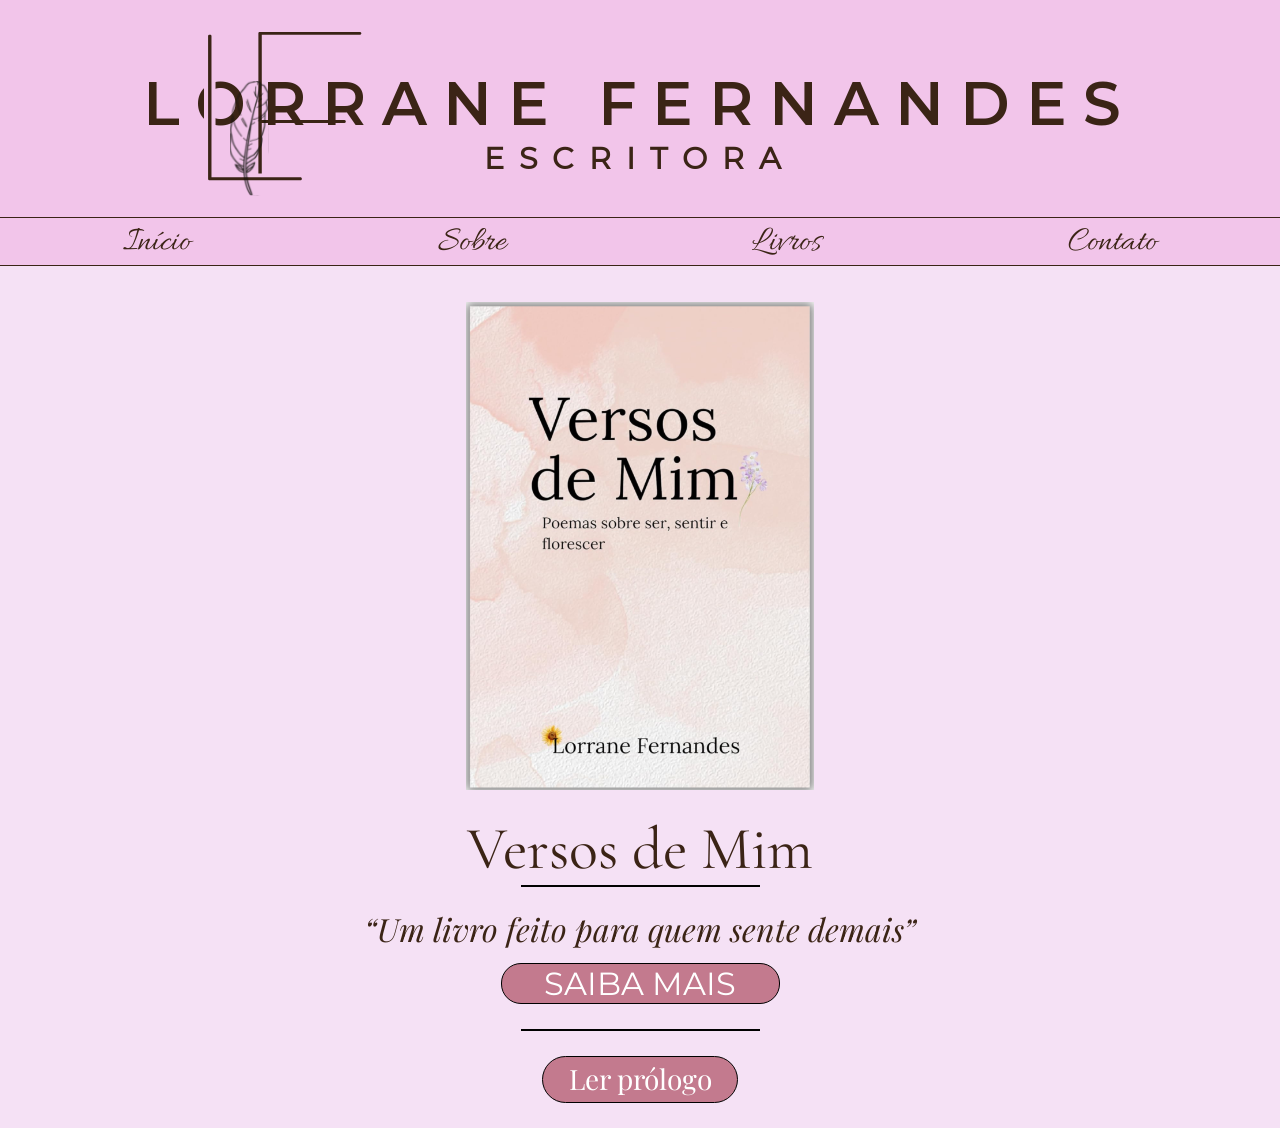
<file: index.html>
<!DOCTYPE html>
<html lang="pt-BR">

<head>
    <meta charset="UTF-8">
    <meta name="viewport" content="width=device-width, initial-scale=1.0">
    <title>Lorrane Fernandes - Escritora</title>
    <meta name="description" content="Muita arte, zero paciência 😌🎨">

    <!-- general styles -->
    <link rel="stylesheet" href="./css-files/general-styles/general-style.css">
    <!-- menu's styles -->
    <link rel="stylesheet" href="./css-files/general-styles/menu.css">
    <!-- local styles -->
    <link rel="stylesheet" href="./style.css">
</head>

<body>
    <header class="header">
        <div class="visual-content">
            <div class="logo-container">
                <img class="logo" src="./assets/SVG/logo.svg" alt="logo-lorrane-fernandes">
            </div>
            <div class="titles">
                <h1 class="headings heading-1">Lorrane Fernandes</h1>
                <h2 class="headings heading-2">Escritora</h2>
            </div>
        </div>

        <nav class="header-menu">
            <ul class="links-list">
                <li class="list-item"><a class="items-link" href="./index.html">Início</a></li>

                <li class="list-item"><a class="items-link" href="./html-files/about.html">Sobre</a></li>

                <li class="list-item"><a class="items-link" href="./html-files/books.html">Livros</a></li>

                <li class="list-item"><a class="items-link" href="./html-files/contact.html">Contato</a></li>
            </ul>
        </nav>
    </header>

    <main class="main-content">
        <article class="books-card">
            <img class="books-cover" src="./assets/SVG/capa-versos-de-mim.svg" alt="Capa do livro Versos de mim">

            <div class="text">
                <h3 class="title">Versos de Mim</h3>

                <hr class="division-line">

                <q class="authors-quote">Um livro feito para quem sente demais</q>

                <a class="know-more-link" href="/html-files/know-more.html">SAIBA MAIS</a>

                <hr class="division-line dl-2">

                <a class="prologues-link" href="./assets/prologo-versos-de-mim.pdf">Ler prólogo</a>
            </div>
        </article>
    </main>
</body>

</html>
</file>
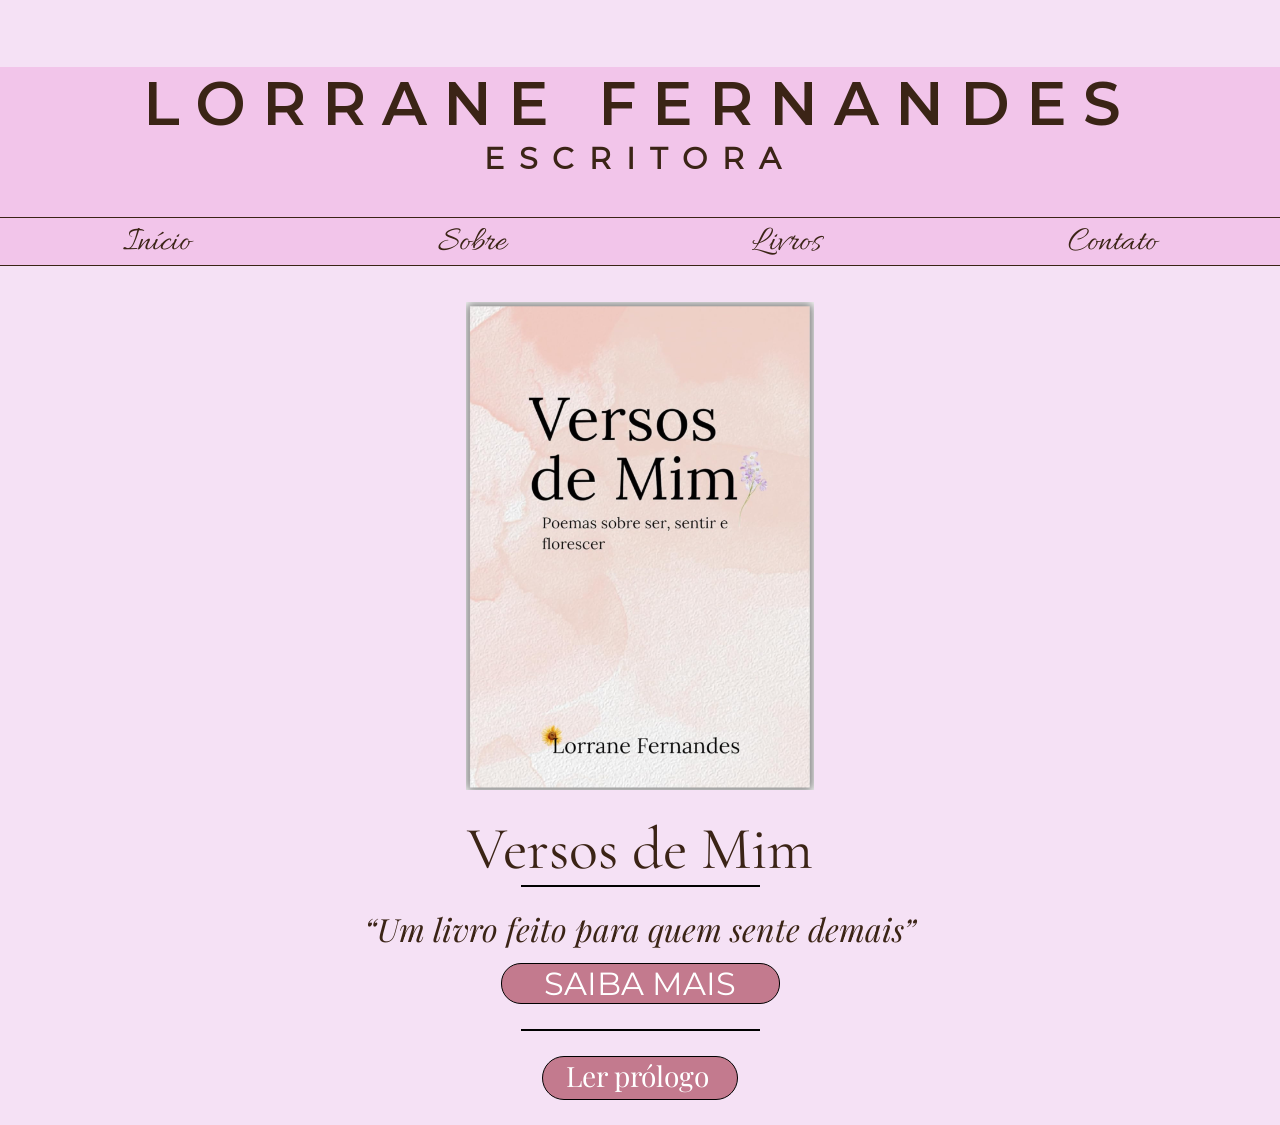
<file: html-files/index.html>
<!DOCTYPE html>
<html lang="pt-BR">

<head>
    <meta charset="UTF-8">
    <meta name="viewport" content="width=device-width, initial-scale=1.0">
    <title>Lorrane Fernandes - Escritora</title>
    <meta name="description" content="Muita arte, zero paciência 😌🎨">
    
    <!-- general styles -->
    <link rel="stylesheet" href="/css-files/general-styles/general-style.css">
    <!-- menu's styles -->
    <link rel="stylesheet" href="/css-files/general-styles/menu.css">
    <!-- local styles -->
    <link rel="stylesheet" href="/css-files/index.css">
</head>

<body>
    <header class="header">
        <div class="titles">
            <h1 class="headings heading-1">Lorrane Fernandes</h1>
            <h2 class="headings heading-2">Escritora</h2>
        </div>

        <nav class="header-menu">
            <ul class="links-list">
                <li class="list-item"><a class="items-link"
                href="index.html">Início</a></li>

                <li class="list-item"><a class="items-link"
                 href="./about.html">Sobre</a></li>
                
                <li class="list-item"><a class="items-link"
                href="./books.html">Livros</a></li>

                <li class="list-item"><a class="items-link"
                href="./contact.html">Contato</a></li>
            </ul>
        </nav>
    </header>

    <main class="main-content">
        <article class="books-card">
            <img class="books-cover" src="/assets/SVG/capa-versos-de-mim.svg" alt="Capa do livro Versos de mim">

            <div class="text">
                <h3 class="title">Versos de Mim</h3>

                <hr class="division-line">

                <q class="authors-quote">Um livro feito para quem sente demais</q>

                <a class="know-more-link" href="./know-more.html">SAIBA MAIS</a>

                <hr class="division-line dl-2">

                <a class="prologues-link" href="/assets/prologo-versos-de-mim.pdf">Ler prólogo</a>
            </div>
        </article>
    </main>
</body>

</html>
</file>
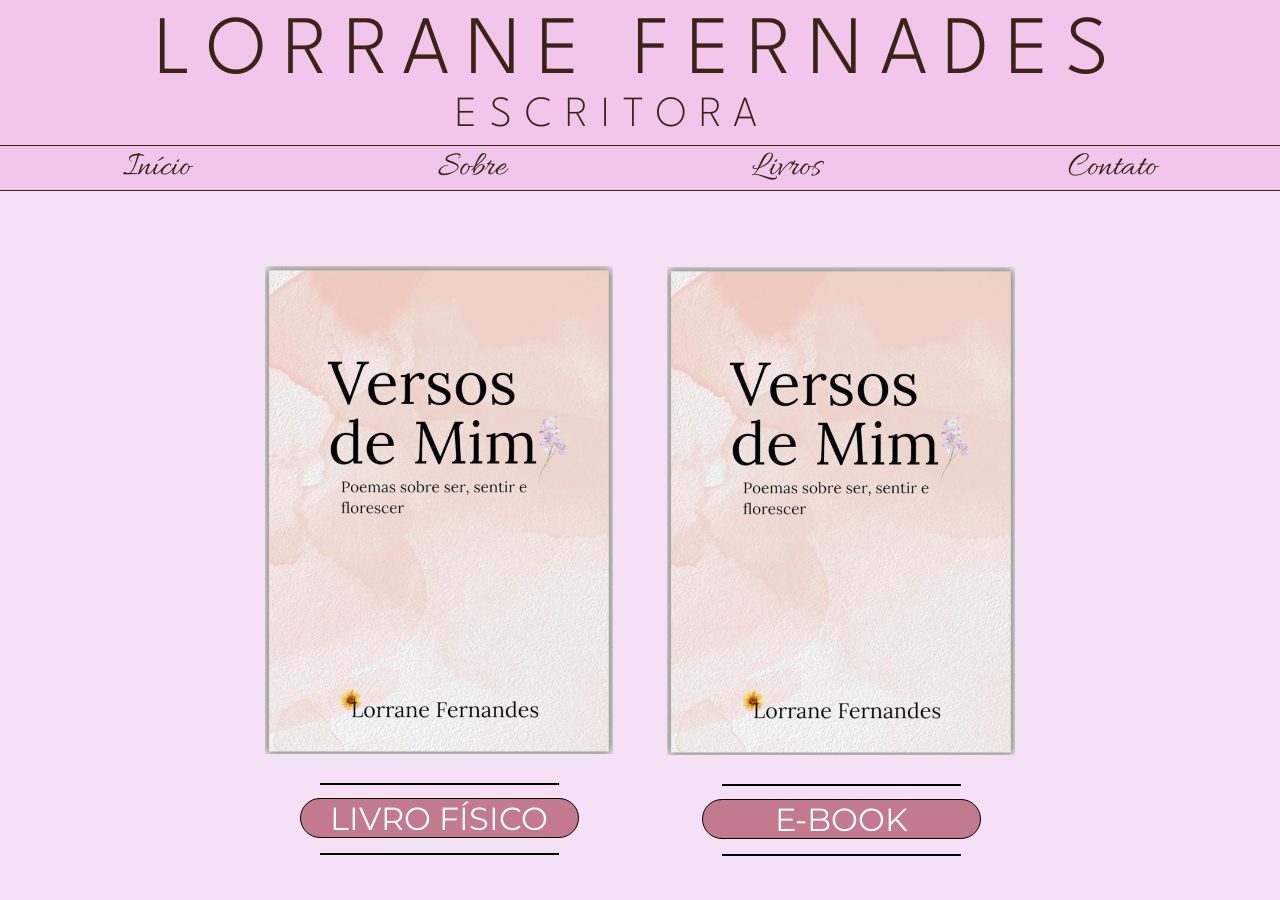
<file: saiba_mais_html.html>
<!DOCTYPE html>
<html lang="pt-BR">

<head>
    <meta charset="UTF-8">
    <meta name="viewport" content="width=device-width, initial-scale=1.0">
    <title>Lorrane Fernandes - Escritora</title>
    <meta name="description" content="Muita arte, zero paciência 😌🎨">
    <link rel="stylesheet" href="saiba_mais_style.css">
</head>

<body>
    <header class="cabecalho">
        <div class="titulos">
            <h1 class="cabecalho-titulo">Lorrane Fernades</h1>
            <h2 class="cabechalho-subTitulo">Escritora</h2>
        </div>

        <nav class="cabecalho-menu">
            <ul class="cabecalho-menu-lista">
                <li class="cabecalho-menu-lista-item"><a class="cabecalho-menu-lista-item-link" href="index.html">Início</a></li>
                <li class="cabecalho-menu-lista-item"><a class="cabecalho-menu-lista-item-link" href="sobre.html">Sobre</a></li>
                <li class="cabecalho-menu-lista-item"><a class="cabecalho-menu-lista-item-link" href="livros_html.html">Livros</a></li>
                <li class="cabecalho-menu-lista-item"><a class="cabecalho-menu-lista-item-link" href="contato_html.html">Contato</a></li>
            </ul>
        </nav>
    </header>

    <main class="conteudo-principal">
        <section class="conteudo-principal-secao-um">
            <div class="livro-fisico">
                <img class="conteudo-principal-imagem-um" src="Imagens/Capa - Versos de mim.svg"
                    alt="Capa do livro Versos de mim">
                <div class="area-livro-fisico">
                <hr class="linha-I-a">
                <a class="conteudo-principal-botao-livro-fisico" href="https://loja.uiclap.com/titulo/ua102727" target="_blank">LIVRO FÍSICO</a>
                <hr class="linha-II-a">
                </div>
            </div>
            
            <div class="e-book">
            <img class="conteudo-principal-imagem-dois" src="Imagens/Capa - Versos de mim.svg"
                alt="Capa do livro Versos de mim">                
            <div class="area-e-book">
            <hr class="linha-I-b">
            <a class="conteudo-principal-botao-e-book" href="https://www.amazon.com.br/dp/B0F9VWM47Q" target="_blank">E-BOOK</a>
            <hr class="linha-II-b">
            </div>
            </div>
        </section>
    </main>
</body>

</html>
</file>
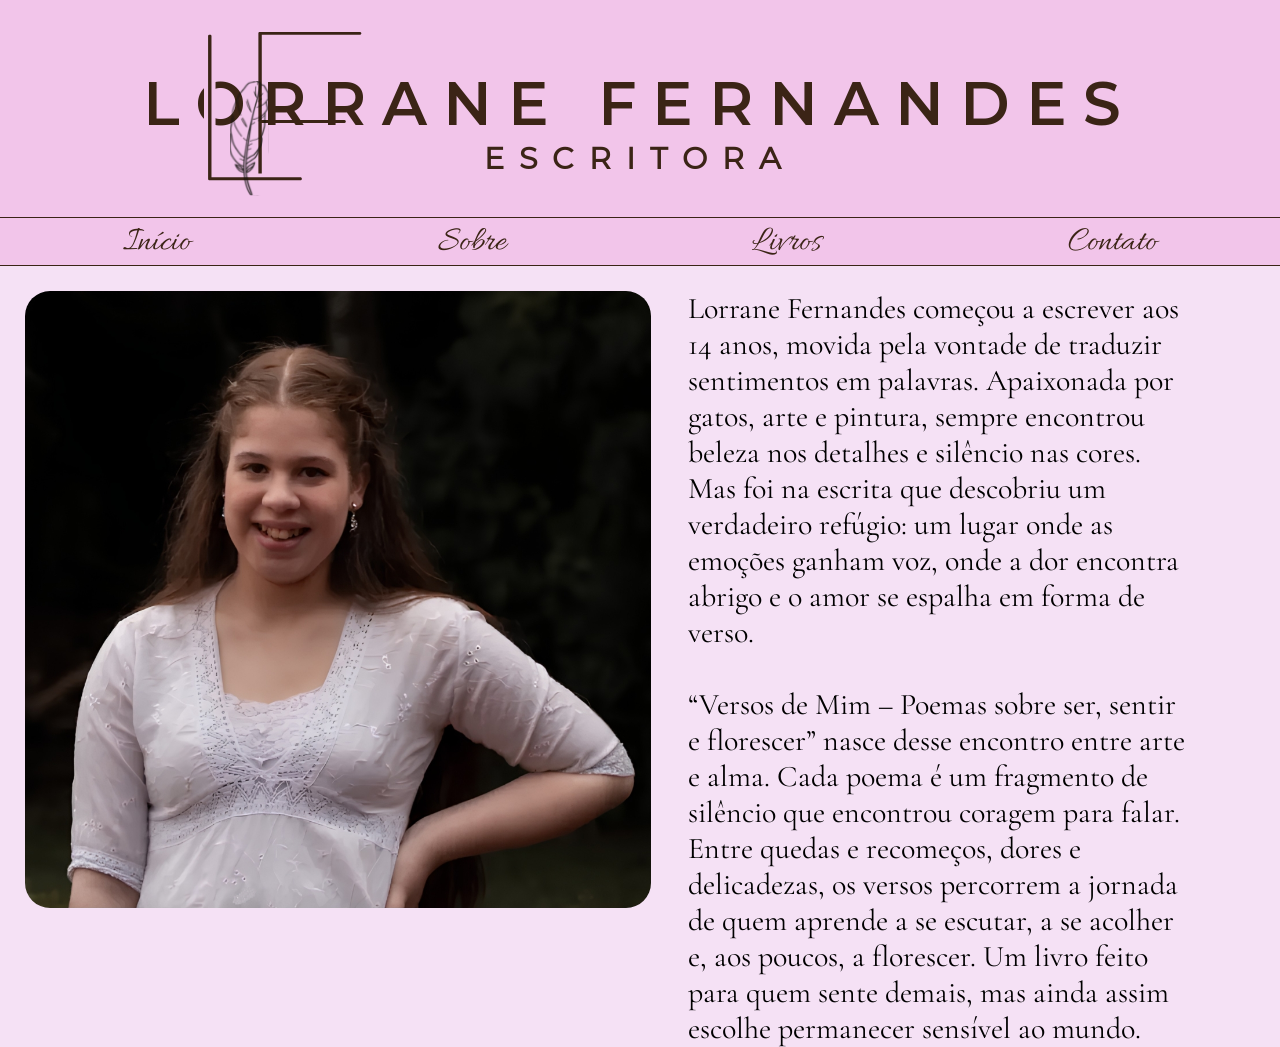
<file: html-files/about.html>
<!DOCTYPE html>
<html lang="pt-BR">

<head>
    <meta charset="UTF-8">
    <meta name="viewport" content="width=device-width, initial-scale=1.0">
    <title>Lorrane Fernandes - Sobre</title>
    <meta name="description" content="Muita arte, zero paciência 😌🎨">
    
    <!-- general styles -->
    <link rel="stylesheet" href="/css-files/general-styles/general-style.css">
    <!-- menu's styles -->
    <link rel="stylesheet" href="/css-files/general-styles/menu.css">
    <!-- local styles -->
    <link rel="stylesheet" href="/css-files/about.css">
</head>

<body>
    <header class="header">
        <div class="visual-content">
            <div class="logo-container">
                <img class="logo" src="../assets/SVG/logo.svg" alt="logo-lorrane-fernandes">
            </div>
            <div class="titles">
                <h1 class="headings heading-1">Lorrane Fernandes</h1>
                <h2 class="headings heading-2">Escritora</h2>
            </div>
        </div>

        <nav class="header-menu">
            <ul class="links-list">
                <li class="list-item"><a class="items-link"
                href="/index.html">Início</a></li>

                <li class="list-item"><a class="items-link"
                 href="./books.html">Sobre</a></li>
                
                <li class="list-item"><a class="items-link"
                href="./books.html">Livros</a></li>

                <li class="list-item"><a class="items-link"
                href="./contact.html">Contato</a></li>
            </ul>
        </nav>
    </header>

    <main class="conteudo-principal">
        <article class="about-card">
            <img class="authors-image" src="/assets/SVG/lorrane-photo.svg">

            <p class="about-the-author">
                Lorrane Fernandes começou a escrever aos 14 anos, movida pela vontade de traduzir sentimentos em
                palavras. Apaixonada por gatos, arte e pintura, sempre encontrou beleza nos detalhes e silêncio nas
                cores. Mas foi na escrita que descobriu um verdadeiro refúgio: um lugar onde as emoções ganham voz, onde
                a dor encontra abrigo e o amor se espalha em forma de verso.
                <br><br>
                “Versos de Mim – Poemas sobre ser, sentir e florescer” nasce desse encontro entre arte e alma. Cada
                poema é um fragmento de silêncio que encontrou coragem para falar. Entre quedas e recomeços, dores e
                delicadezas, os versos percorrem a jornada de quem aprende a se escutar, a se acolher e, aos poucos, a
                florescer. Um livro feito para quem sente demais, mas ainda assim escolhe permanecer sensível ao mundo.
            </p>
        </article>
    </main>
</body>

</html>
</file>
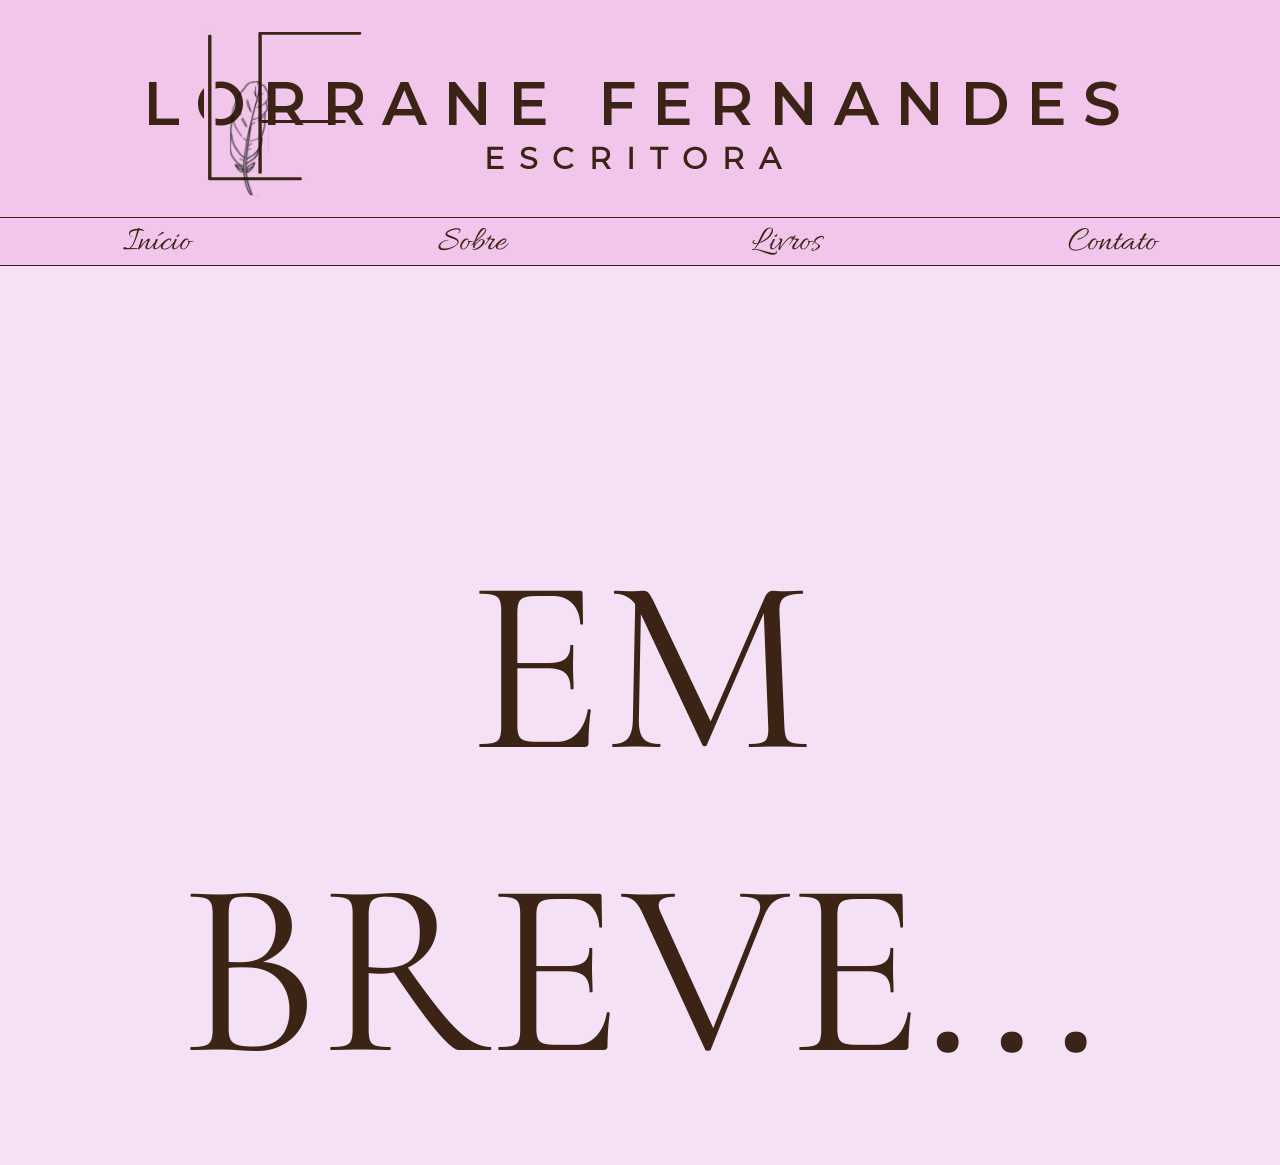
<file: html-files/books.html>
<!DOCTYPE html>
<html lang="pt-BR">

<head>
    <meta charset="UTF-8">
    <meta name="viewport" content="width=device-width, initial-scale=1.0">
    <title>Lorrane Fernandes - Livros</title>
    <meta name="description" content="Muita arte, zero paciência 😌🎨">

    <!-- general styles -->
    <link rel="stylesheet" href="/css-files/general-styles/general-style.css">
    <!-- menu's styles -->
    <link rel="stylesheet" href="/css-files/general-styles/menu.css">
    <!-- local styles -->
    <link rel="stylesheet" href="/css-files/books.css">
</head>

<body>
    <header class="header">
        <div class="visual-content">
            <div class="logo-container">
                <img class="logo" src="../assets/SVG/logo.svg" alt="logo-lorrane-fernandes">
            </div>
            <div class="titles">
                <h1 class="headings heading-1">Lorrane Fernandes</h1>
                <h2 class="headings heading-2">Escritora</h2>
            </div>
        </div>

        <nav class="header-menu">
            <ul class="links-list">
                <li class="list-item"><a class="items-link"
                href="/index.html">Início</a></li>

                <li class="list-item"><a class="items-link"
                 href="./about.html">Sobre</a></li>
                
                <li class="list-item"><a class="items-link"
                href="./books.html">Livros</a></li>

                <li class="list-item"><a class="items-link"
                href="./contact.html">Contato</a></li>
            </ul>
        </nav>
    </header>

    <main class="main-content">
        <!-- h1 porque esse é o título principal da mensagem que aquela página específica deseja transmitir -->
        <h1 class="text">em breve...</h1>
    </main>
</body>

</html>
</file>
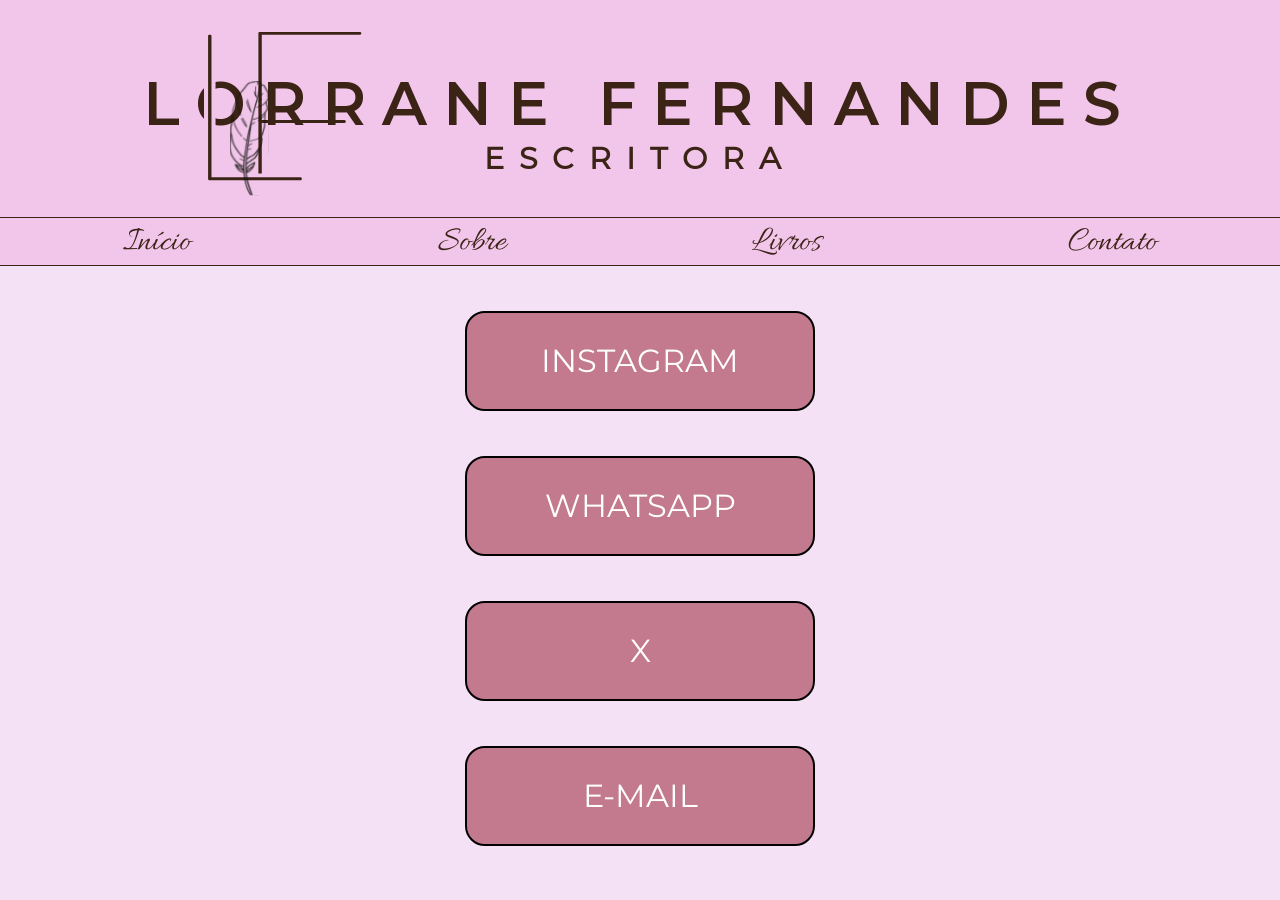
<file: html-files/contact.html>
<!DOCTYPE html>
<html lang="pt-BR">

<head>
    <meta charset="UTF-8">
    <meta name="viewport" content="width=device-width, initial-scale=1.0">
    <title>Lorrane Fernandes - Contato</title>
    <meta name="description" content="Muita arte, zero paciência 😌🎨">

    <!-- general styles -->
    <link rel="stylesheet" href="/css-files/general-styles/general-style.css">
    <!-- menu's styles -->
    <link rel="stylesheet" href="/css-files/general-styles/menu.css">
    <!-- local styles -->
    <link rel="stylesheet" href="/css-files/contact.css">
</head>

<body>
    <header class="header">
        <div class="visual-content">
            <div class="logo-container">
                <img class="logo" src="../assets/SVG/logo.svg" alt="logo-lorrane-fernandes">
            </div>
            <div class="titles">
                <h1 class="headings heading-1">Lorrane Fernandes</h1>
                <h2 class="headings heading-2">Escritora</h2>
            </div>
        </div>

        <nav class="header-menu" aria-label="navigation-menu">
            <ul class="links-list">
                <li class="list-item"><a class="items-link"
                href="/index.html">Início</a></li>

                <li class="list-item"><a class="items-link"
                 href="./about.html">Sobre</a></li>
                
                <li class="list-item"><a class="items-link"
                href="./books.html">Livros</a></li>

                <li class="list-item"><a class="items-link"
                href="./contact.html">Contato</a></li>
            </ul>
        </nav>
    </header>



    <main class="main-content">
        <section class="contact-options">
            <nav class="contact-links" aria-label="contact-links">
                <ul class="contact-links-list">
                    <li class="contact-links-list-item">
                        <a class="contact-link"
                        href="https://www.instagram.com/words_lo?utm_source=ig_web_button_share_sheet&igsh=ZDNlZDc0MzIxNw==" target="_blank">INSTAGRAM</a>
                    </li>

                    <li class="contact-links-list-item">
                        <a class="contact-link" href="https://wa.me/5541999567465" target="_blank">WHATSAPP</a>
                    </li>

                    <li class="contact-links-list-item">
                        <a class="contact-link" href="https://x.com/lofernandes2006" target="_blank">X</a>
                    </li>

                    <li class="contact-links-list-item">
                        <a class="contact-link" href="mailto:sac.autora@gmail.com" target="_blank">E-MAIL</a>
                    </li>
                </ul>
            </nav>    
        </section>
    </main>
</body>

</html>
</file>
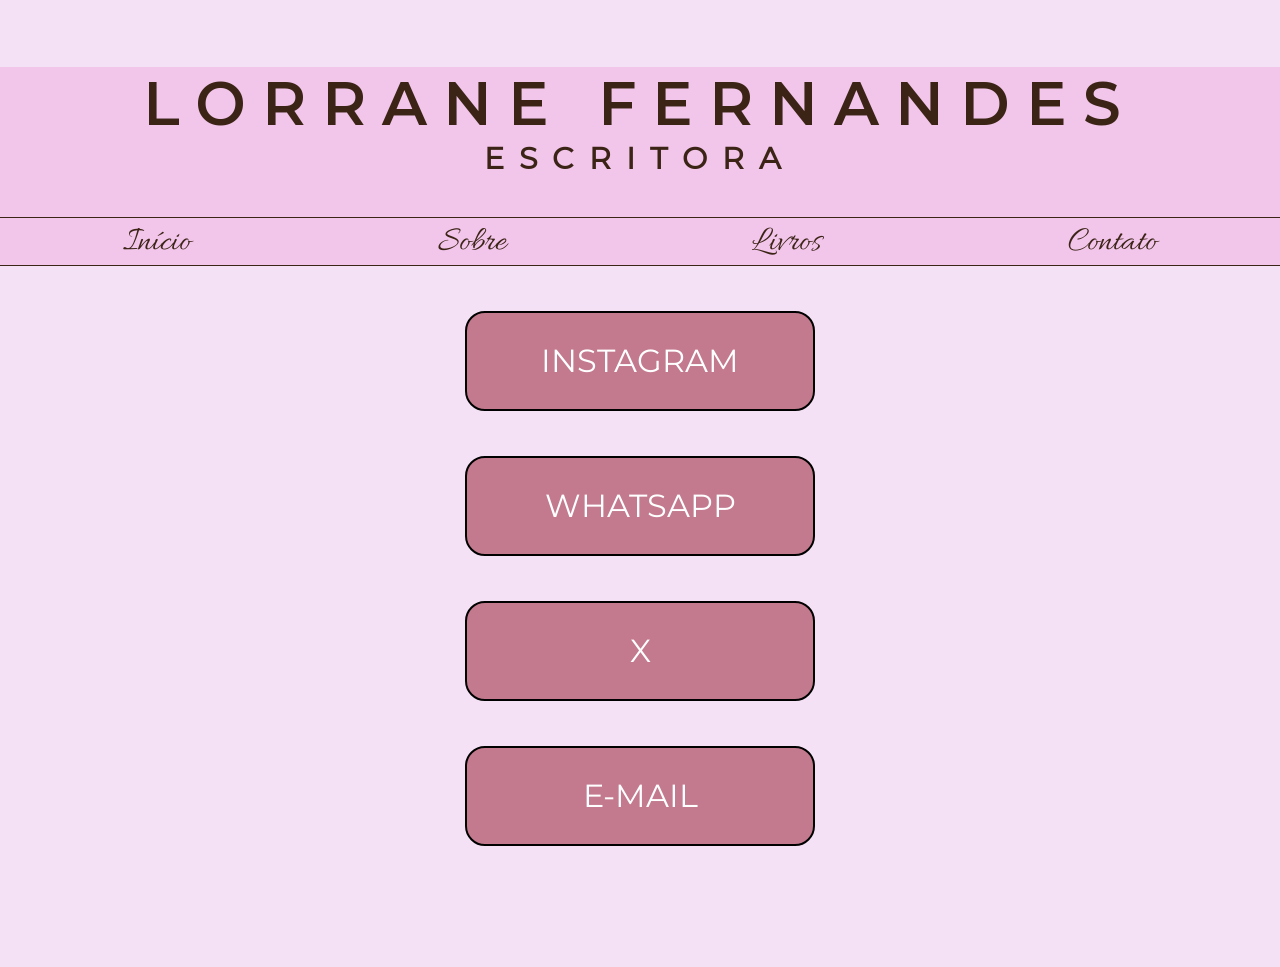
<file: html-files/contato_html.html>
<!DOCTYPE html>
<html lang="pt-BR">

<head>
    <meta charset="UTF-8">
    <meta name="viewport" content="width=device-width, initial-scale=1.0">
    <title>Lorrane Fernandes - Escritora</title>
    <meta name="description" content="Muita arte, zero paciência 😌🎨">

    <!-- general styles -->
    <link rel="stylesheet" href="/css-files/general-styles/general-style.css">
    <!-- menu's styles -->
    <link rel="stylesheet" href="/css-files/general-styles/menu.css">
    <!-- local styles -->
    <link rel="stylesheet" href="/css-files/contato_style.css">
</head>

<body>
    <header class="header">
        <div class="titles">
            <h1 class="headings heading-1">Lorrane Fernandes</h1>
            <h2 class="headings heading-2">Escritora</h2>
        </div>

        <nav class="header-menu">
            <ul class="links-list">
                <li class="list-item"><a class="items-link" href="index.html">Início</a></li>

                <li class="list-item"><a class="items-link" href="sobre.html">Sobre</a></li>

                <li class="list-item"><a class="items-link" href="./livros.html">Livros</a></li>

                <li class="list-item"><a class="items-link" href="contato_html.html">Contato</a></li>
            </ul>
        </nav>
    </header>



    <main class="main-content">
        <section class="contact-options">
            <nav class="contact-links">
                <ul class="contact-links-list">
                    <li class="contact-links-list-item">
                        <a class="contact-link"
                        href="https://www.instagram.com/words_lo?utm_source=ig_web_button_share_sheet&igsh=ZDNlZDc0MzIxNw==" target="_blank">INSTAGRAM</a>
                    </li>

                    <li class="contact-links-list-item">
                        <a class="contact-link" href="https://wa.me/5541999567465" target="_blank">WHATSAPP</a>
                    </li>

                    <li class="contact-links-list-item">
                        <a class="contact-link" href="https://x.com/lofernandes2006" target="_blank">X</a>
                    </li>

                    <li class="contact-links-list-item">
                        <a class="contact-link" href="mailto:sac.autora@gmail.com" target="_blank">E-MAIL</a>
                    </li>
                </ul>
            </nav>    
        </section>
    </main>
</body>

</html>
</file>
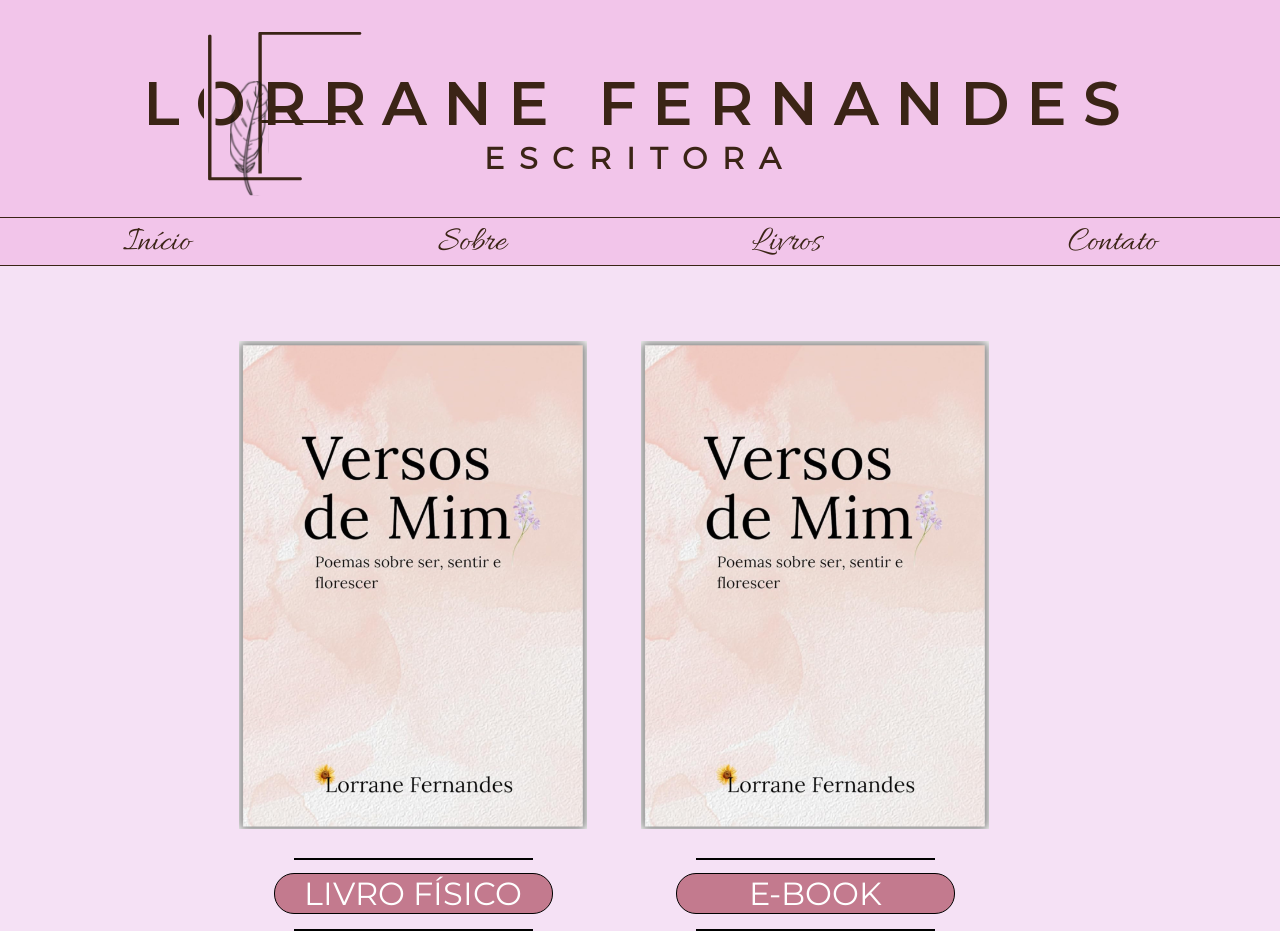
<file: html-files/know-more.html>
<!DOCTYPE html>
<html lang="pt-BR">

<head>
    <meta charset="UTF-8">
    <meta name="viewport" content="width=device-width, initial-scale=1.0">
    <title>Lorrane Fernandes - Saiba mais</title>
    <meta name="description" content="Muita arte, zero paciência 😌🎨">

    <!-- general styles -->
    <link rel="stylesheet" href="/css-files/general-styles/general-style.css">
    <!-- menu's styles -->
    <link rel="stylesheet" href="/css-files/general-styles/menu.css">
    <!-- local styles -->
    <link rel="stylesheet" href="/css-files/know-more.css">
</head>

<body>
    <header class="header">
        <div class="visual-content">
            <div class="logo-container">
                <img class="logo" src="../assets/SVG/logo.svg" alt="logo-lorrane-fernandes">
            </div>
            <div class="titles">
                <h1 class="headings heading-1">Lorrane Fernandes</h1>
                <h2 class="headings heading-2">Escritora</h2>
            </div>
        </div>

        <nav class="header-menu">
            <ul class="links-list">
                <li class="list-item"><a class="items-link"
                href="/index.html">Início</a></li>

                <li class="list-item"><a class="items-link"
                 href="./about.html">Sobre</a></li>
                
                <li class="list-item"><a class="items-link"
                href="./books.html">Livros</a></li>

                <li class="list-item"><a class="items-link"
                href="./contact.html">Contato</a></li>
            </ul>
        </nav>
    </header>

    <main class="main-content">
        <article class="books-versions">
            <article class="book-card">
                <img class="book-cover" src="/assets/SVG/capa-versos-de-mim.svg"
                    alt="Capa do livro Versos de mim, versão impressa.">

                <div class="link-area">
                    <hr class="top-line">
                    <a class="book-link" href="https://loja.uiclap.com/titulo/ua102727" target="_blank">LIVRO FÍSICO</a>
                    <hr class="bottom-line">
                </div>
            </article>

            <article class="e-book book-card"> 
                <img class="book-cover" src="/assets/SVG/capa-versos-de-mim.svg"
                    alt="Capa do livro Versos de mim, versão digital.">

                <div class="link-area">
                    <hr class="top-line">
                    <a class="book-link" href="https://www.amazon.com.br/dp/B0F9VWM47Q" target="_blank">E-BOOK</a>
                    <hr class="bottom-line">
                </div>
            </article>
        </article>
    </main>
</body>

</html>
</file>
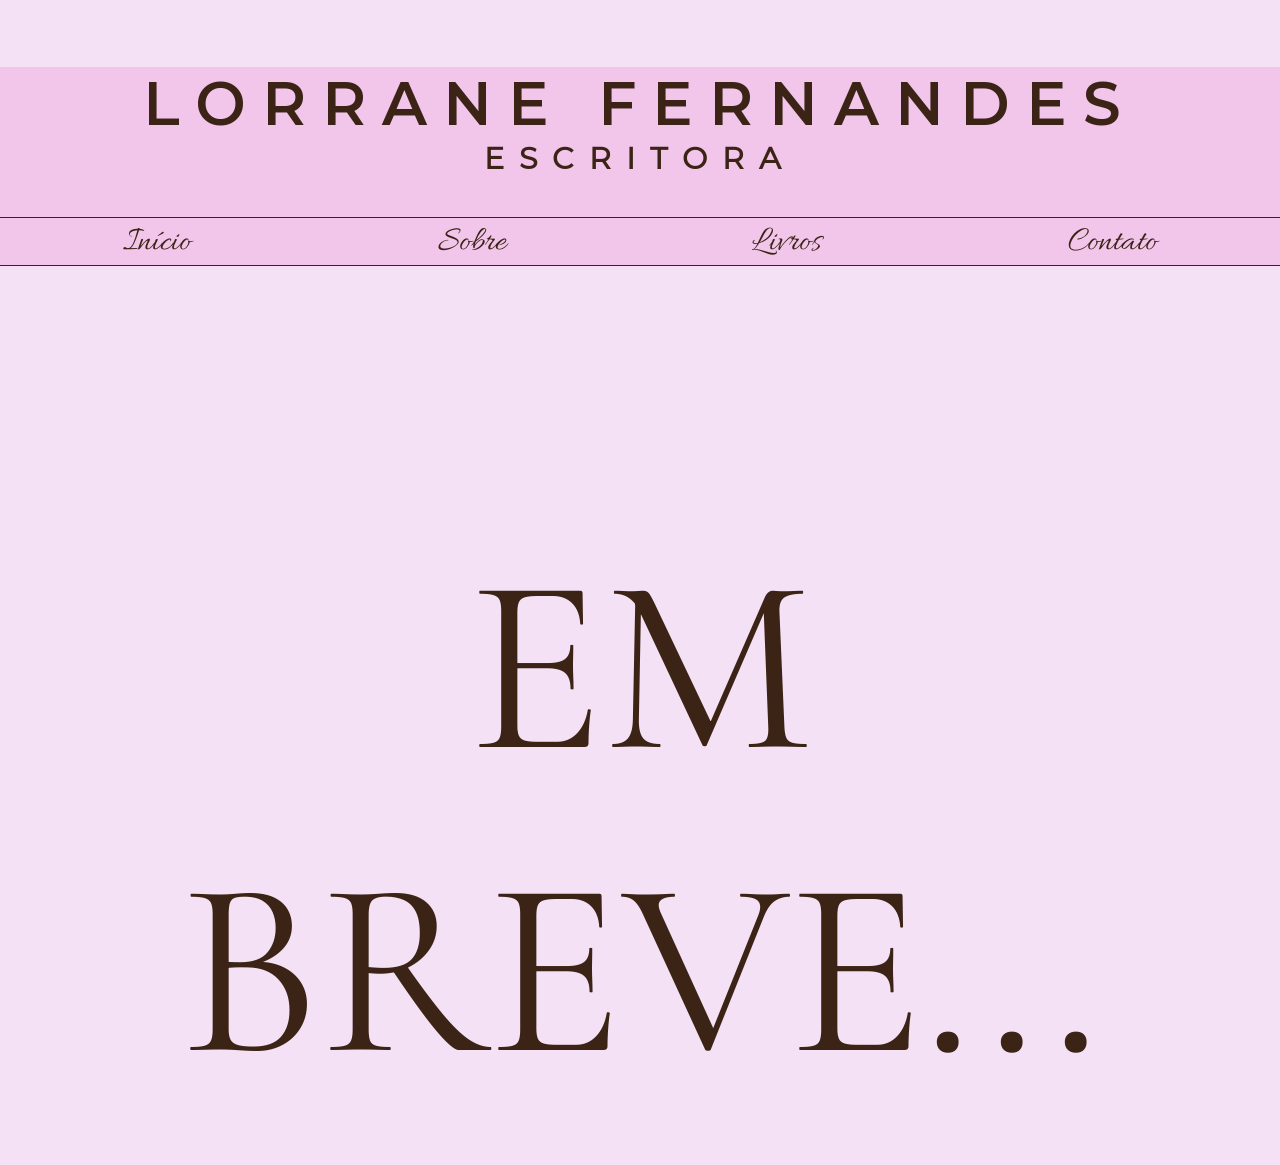
<file: html-files/livros.html>
<!DOCTYPE html>
<html lang="pt-BR">

<head>
    <meta charset="UTF-8">
    <meta name="viewport" content="width=device-width, initial-scale=1.0">
    <title>Lorrane Fernandes - Escritora</title>
    <meta name="description" content="Muita arte, zero paciência 😌🎨">

    <!-- general styles -->
    <link rel="stylesheet" href="/css-files/general-styles/general-style.css">
    <!-- menu's styles -->
    <link rel="stylesheet" href="/css-files/general-styles/menu.css">
    <!-- local styles -->
    <link rel="stylesheet" href="/css-files/livros_style.css">
</head>

<body>
    <header class="header">
        <div class="titles">
            <h1 class="headings heading-1">Lorrane Fernandes</h1>
            <h2 class="headings heading-2">Escritora</h2>
        </div>

        <nav class="header-menu">
            <ul class="links-list">
                <li class="list-item"><a class="items-link"
                href="index.html">Início</a></li>

                <li class="list-item"><a class="items-link"
                 href="sobre.html">Sobre</a></li>
                
                <li class="list-item"><a class="items-link"
                href="./livros.html">Livros</a></li>

                <li class="list-item"><a class="items-link"
                href="contato_html.html">Contato</a></li>
            </ul>
        </nav>
    </header>

    <main class="main-content">
        <!-- h1 porque esse é o título principal da mensagem que aquela página específica deseja transmitir -->
        <h1 class="text">em breve...</h1>
    </main>
</body>

</html>
</file>
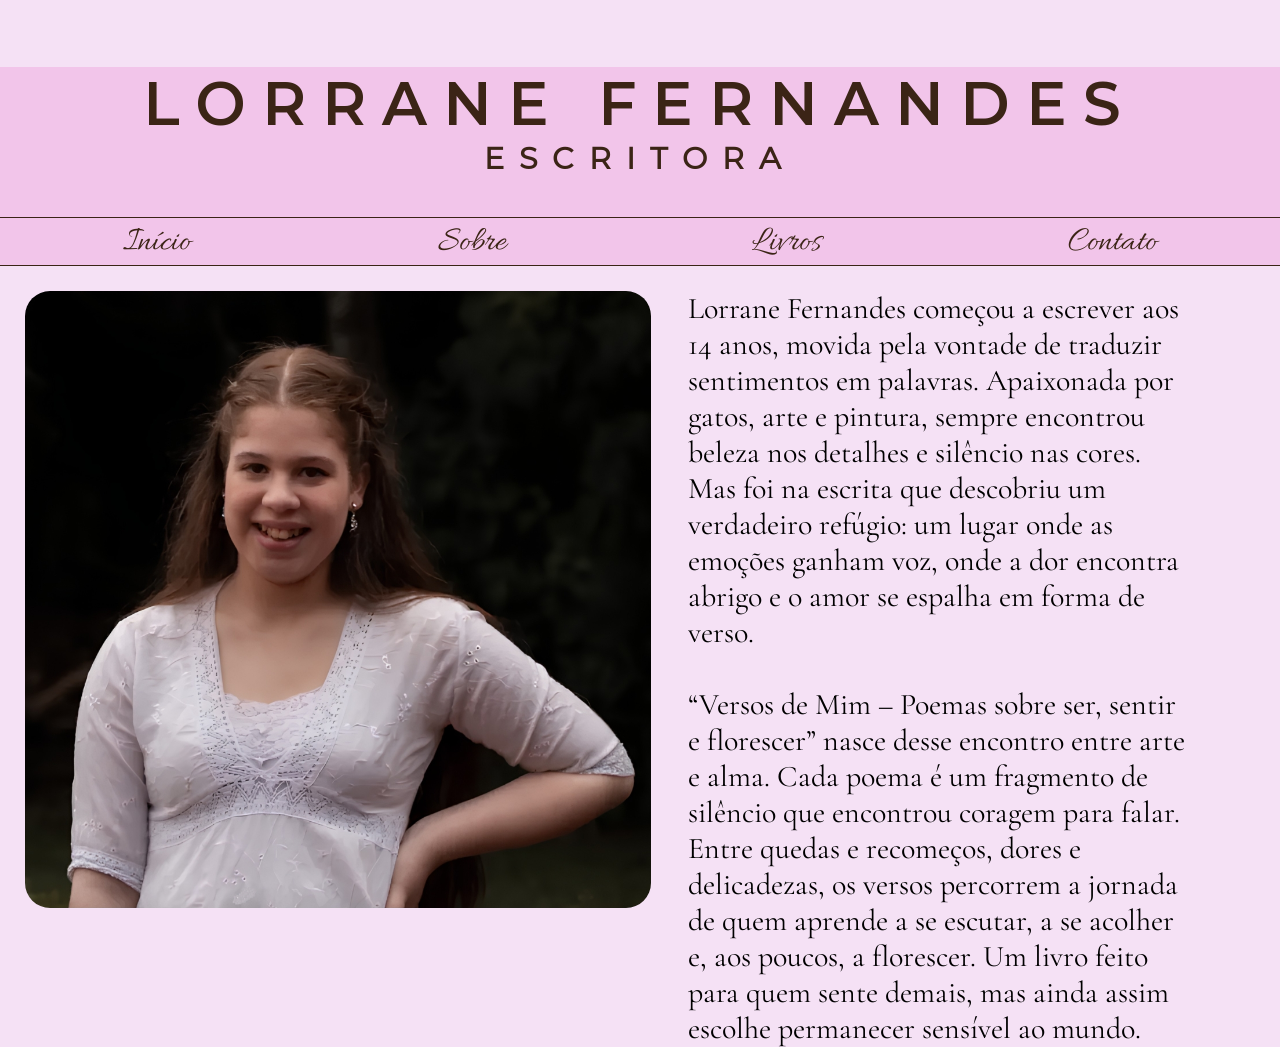
<file: html-files/sobre.html>
<!DOCTYPE html>
<html lang="pt-BR">

<head>
    <meta charset="UTF-8">
    <meta name="viewport" content="width=device-width, initial-scale=1.0">
    <title>Lorrane Fernandes - Escritora</title>
    <meta name="description" content="Muita arte, zero paciência 😌🎨">
    
    <!-- general styles -->
    <link rel="stylesheet" href="/css-files/general-styles/general-style.css">
    <!-- menu's styles -->
    <link rel="stylesheet" href="/css-files/general-styles/menu.css">
    <!-- local styles -->
    <link rel="stylesheet" href="/css-files/sobre_style.css">
</head>

<body>
    <header class="header">
        <div class="titles">
            <h1 class="headings heading-1">Lorrane Fernandes</h1>
            <h2 class="headings heading-2">Escritora</h2>
        </div>

        <nav class="header-menu">
            <ul class="links-list">
                <li class="list-item"><a class="items-link"
                href="index.html">Início</a></li>

                <li class="list-item"><a class="items-link"
                 href="sobre.html">Sobre</a></li>
                
                <li class="list-item"><a class="items-link"
                href="./livros.html">Livros</a></li>

                <li class="list-item"><a class="items-link"
                href="contato_html.html">Contato</a></li>
            </ul>
        </nav>
    </header>

    <main class="conteudo-principal">
        <article class="about-card">
            <img class="conteudo-principal-imagem" src="/assets/SVG/lorrane-photo.svg">

            <p class="about-the-author">
                Lorrane Fernandes começou a escrever aos 14 anos, movida pela vontade de traduzir sentimentos em
                palavras. Apaixonada por gatos, arte e pintura, sempre encontrou beleza nos detalhes e silêncio nas
                cores. Mas foi na escrita que descobriu um verdadeiro refúgio: um lugar onde as emoções ganham voz, onde
                a dor encontra abrigo e o amor se espalha em forma de verso.
                <br><br>
                “Versos de Mim – Poemas sobre ser, sentir e florescer” nasce desse encontro entre arte e alma. Cada
                poema é um fragmento de silêncio que encontrou coragem para falar. Entre quedas e recomeços, dores e
                delicadezas, os versos percorrem a jornada de quem aprende a se escutar, a se acolher e, aos poucos, a
                florescer. Um livro feito para quem sente demais, mas ainda assim escolhe permanecer sensível ao mundo.

            </p>
        </article>
    </main>
</body>

</html>
</file>
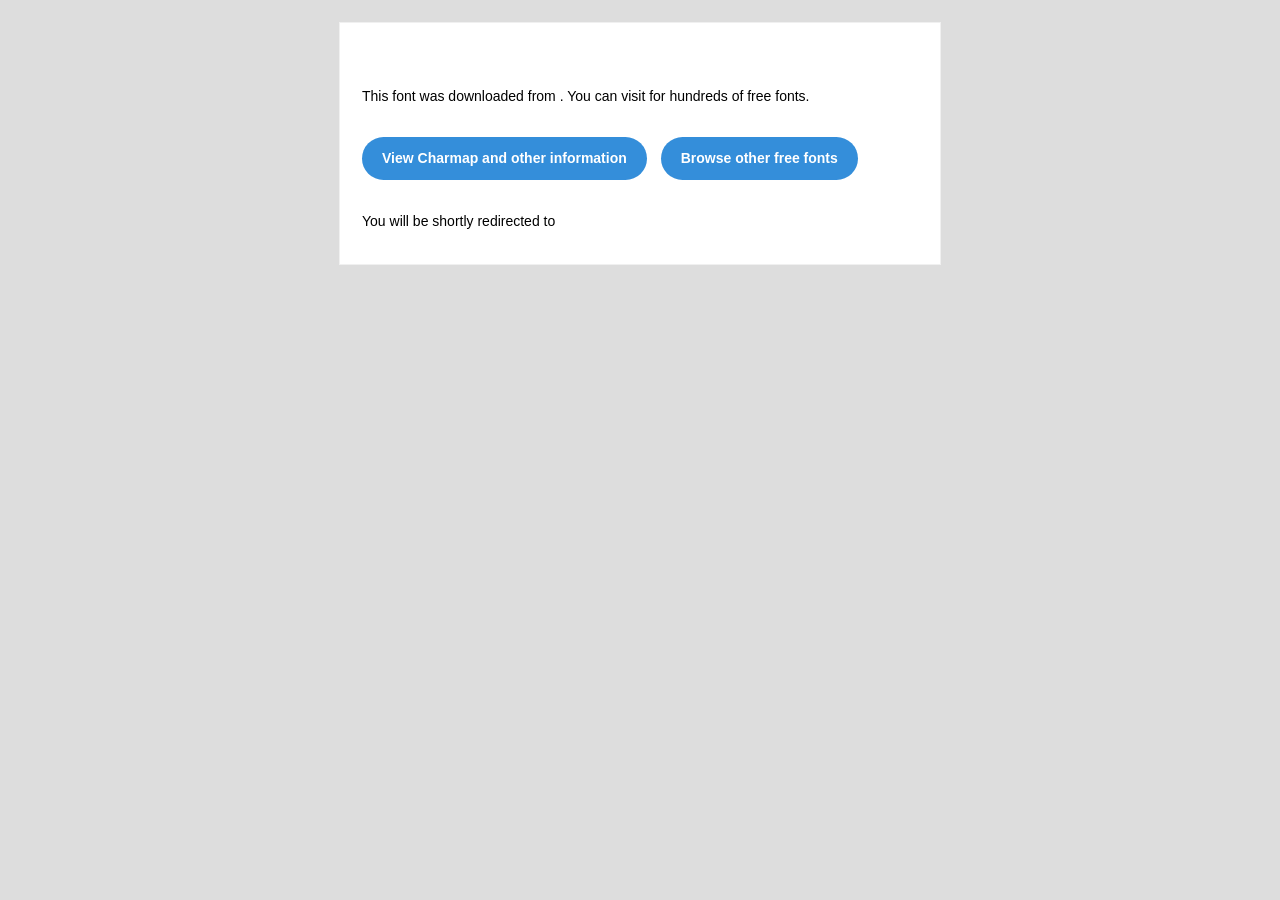
<file: assets/fonts/montserrat/montserrat-regular/readme.html>
<!DOCTYPE html PUBLIC "-//W3C//DTD XHTML 1.0 Transitional//EN" "http://www.w3.org/TR/xhtml1/DTD/xhtml1-transitional.dtd">
<html xmlns="http://www.w3.org/1999/xhtml">
  <head>
    <meta name="viewport" content="width=device-width" />
    <meta http-equiv="Content-Type" content="text/html; charset=UTF-8" />
    
    <meta http-equiv="refresh" content="5;url=?ref=readme">
    <title></title>
    <style>
/* -------------------------------------
   GLOBAL
   ------------------------------------- */
    * {
      margin:0;
      padding:0;
      font-family: "Helvetica Neue", "Helvetica", Helvetica, Arial, sans-serif;
      font-size: 100%;
      line-height: 1.6;
    }

    img {
      max-width: 100%;
    }

    body {
      -webkit-font-smoothing:antialiased;
      -webkit-text-size-adjust:none;
      width: 100%!important;
      height: 100%;
      background:#DDD;
    }


    /* -------------------------------------
       ELEMENTS
       ------------------------------------- */
    a {
      color: #348eda;
    }

    .btn-primary, .btn-secondary {
      text-decoration:none;
      color: #FFF;
      background-color: #348eda;
      padding:10px 20px;
      font-weight:bold;
      margin: 20px 10px 20px 0;
      text-align:center;
      cursor:pointer;
      display: inline-block;
      border-radius: 25px;
    }

    .btn-secondary{
      background: #aaa;
    }

    .last {
      margin-bottom: 0;
    }

    .first{
      margin-top: 0;
    }


    /* -------------------------------------
       BODY
       ------------------------------------- */
    table.body-wrap {
      width: 100%;
      padding: 20px;
    }

    table.body-wrap .container{
      border: 1px solid #f0f0f0;
    }


    /* -------------------------------------
       FOOTER
       ------------------------------------- */
    table.footer-wrap {
      width: 100%;
      clear:both!important;
    }

    .footer-wrap .container p {
      font-size:12px;
      color:#666;

    }

    table.footer-wrap a{
      color: #999;
    }


    /* -------------------------------------
       TYPOGRAPHY
       ------------------------------------- */
    h1,h2,h3{
      font-family: "Helvetica Neue", Helvetica, Arial, "Lucida Grande", sans-serif; line-height: 1.1; margin-bottom:15px; color:#000;
      margin: 40px 0 10px;
      line-height: 1.2;
      font-weight:200;
    }

    h1 {
      font-size: 36px;
    }
    h2 {
      font-size: 28px;
    }
    h3 {
      font-size: 22px;
    }

    p, ul {
      margin-bottom: 10px;
      font-weight: normal;
      font-size:14px;
    }

    ul li {
      margin-left:5px;
      list-style-position: inside;
    }

    /* ---------------------------------------------------
       RESPONSIVENESS
       Nuke it from orbit. It's the only way to be sure.
       ------------------------------------------------------ */

    /* Set a max-width, and make it display as block so it will automatically stretch to that width, but will also shrink down on a phone or something */
    .container {
      display:block!important;
      max-width:600px!important;
      margin:0 auto!important; /* makes it centered */
      clear:both!important;
    }

    /* This should also be a block element, so that it will fill 100% of the .container */
    .content {
      padding:20px;
      max-width:600px;
      margin:0 auto;
      display:block;
    }

    /* Let's make sure tables in the content area are 100% wide */
    .content table {
      width: 100%;
    }

    </style>
  </head>

  <body bgcolor="#f6f6f6">

    <!-- body -->
    <table class="body-wrap">
      <tr>
        <td></td>
        <td class="container" bgcolor="#FFFFFF">

          <!-- content -->
          <div class="content">
            <table>
              <tr>
                <td>
                  <h1></h1>
                  <p>This font was downloaded from <a href="?ref=readme"></a> . You can visit <a href="?ref=readme"></a> for hundreds of free fonts.</p>
                  <p><a href="?ref=readme" class="btn-primary">View Charmap and other information</a> <a href="?ref=readme" class="btn-primary">Browse other free fonts</a></p>
                  <p>You will be shortly redirected to </p>
                </td>
              </tr>
            </table>
          </div>
          <!-- /content -->

        </td>
        <td></td>
      </tr>
    </table>
    <!-- /body -->

  </body>
</html>
</file>
<file: css-files/general-styles/general-style.css>
@import url('https://fonts.googleapis.com/css2?family=Allura&family=Cormorant+Garamond:ital,wght@0,300..700;1,300..700&family=League+Spartan:wght@100..900&family=Montserrat:ital,wght@0,100..900;1,100..900&family=Playfair+Display:ital,wght@0,400..900;1,400..900&display=swap');

/* Default global reset */
* {
    margin: 0;
    padding: 0;
    box-sizing: border-box;
    text-decoration: none;
    list-style: none;
    font-family: serif, system-ui, -apple-system, BlinkMacSystemFont, 'Segoe UI', Roboto, Oxygen, Ubuntu, Cantarell, 'Open Sans', 'Helvetica Neue', sans-serif;
}

html {
    font-size: 62.5%;
}

body {
    width: 100%;
    height: 100vh;
    font-size: 1.6rem;
    background-color: #F5E1F5;
}
</file>
<file: css-files/general-styles/menu.css>
/* Importando a fonte hospedada localmente */

/* monteserrat-semibold */
@font-face {
    /* Nome da fonte local no arquivo */
    font-family: 'montserrat-semibold';
    /* Caminho */
    src: url('/assets/fonts/montserrat/montserrat-semibold/montserrat-semibold.ttf')
        /* Identificador de formato de arquivo */
        format('truetype');
}

/* montserrat-regular */
@font-face {
    /* Nome da fonte local no arquivo */
    font-family: 'montserrat-regular';
    /* Caminho */
    src: url('/assets/fonts/montserrat/montserrat-regular/montserrat-regular.ttf')
        /* Identificador de formato de arquivo */
        format('truetype');
}

/*===HEADER===*/
.header {
    background-color: #F2C5EA;
    width: 100%;
    height: auto;
}

.visual-content {
    width: 100%;
    height: auto;

    /* background-color: lightblue; */
    display: flex;
    flex-direction: row;
    justify-content: center;
}

.logo-container {
    /* background-color: white; */

    top: 30px;
    left: 180px;
    position: absolute;
}

.logo {
    display: block;
    width: 20rem;
    height: auto;
}

/* Headings */
.headings {
    width: 100%;
    height: auto;

    display: flex;
    flex-direction: row;
    /* main-axis */
    justify-content: center;

    color: #3B2416;
    text-transform: uppercase;
    text-align: center;
}

/* Heading 1 */
.heading-1 {
    /* background-color: rebeccapurple; */
    /* color: #fff; */

    margin-top: 6.679rem;

    font-family: 'montserrat-semibold';
    font-size: 6rem;

    letter-spacing: 1.6rem;
}

/* Heading 2 */
.heading-2 {
    /* background-color: green;
    color: #fff; */

    font-size: 3rem;
    font-family: 'montserrat-regular';

    letter-spacing: 1.5rem;
}

/*===MENU/NAV LINKS===*/

/* Link's list */
.header-menu .links-list {
    width: 100%;
    height: auto;

    margin-top: 4rem;

    display: flex;
    /* current main-axis */
    flex-direction: row;
    /* main-axis */
    justify-content: space-around;
    /* cross-axis */
    align-items: center;

    font-size: 3.5rem;

    border-top: 0.01rem solid #3B2416;
}

.header-menu .links-list .list-item .items-link {
    color: #3B2416;
    font-family: "Allura";
}

.header-menu .links-list .list-item .items-link:hover {
    background-color: #F5E1F5;
    border-radius: 20px;

    padding: 0 1rem;
}

main {
    border-top: 0.1px solid #3B2416;
}

@media screen and (max-width: 480px) {
    .visual-content {
        display: flex;
    }

    .titles {
        padding: 5px;
    }

    .logo-container {
        /* background-color: #fff; */
        top: 10px;
        left: 10px;
    }

    .logo {
        display: block;
        width: 5rem;
        height: auto;
    }

    /* Heading 1 */
    .heading-1 {
        margin-left: 1.5rem;
        
        font-size: 2.2rem;

        margin-top: 0;

        letter-spacing: 0.1rem;
    }

    /* Heading 2 */
    .heading-2 {
        padding-top: 0.5rem;

        margin-bottom: 0;

        font-size: 1rem;
        letter-spacing: 0.3rem;
    }

    /* Link's list */
    .header-menu .links-list {
        margin-top: 0rem;
        font-size: 3rem;
    }
}
</file>
<file: style.css>
/*===MAIN CONTENT===*/
.books-card {
    width: 100%;
    height: auto;

    display: flex;
    flex-direction: column;
    /* main-axis */
    align-items: center;
}

.books-cover {
    width: 35rem;
    height: 48.8rem;

    margin-top: 3.6rem;
}

.books-card .text {
    display: flex;
    flex-direction: column;
    /* main-axis */
    align-items: center;
}

.main-content .text .title {
    margin-top: 2.3rem;

    color: #3B2416;

    font-size: 6rem;
    font-family: "Cormorant Garamond";
    font-weight: 400;
    font-style: normal;
}

.division-line {
    border: 0.01rem solid black;
    background-color: #3B2416;
    width: 23.9rem;
}

.authors-quote {
    margin-top: 2rem;

    color: #3B2416;

    font-size: 3.2rem;
    font-family: "Playfair Display";
    font-weight: 400;
    font-style: italic;
}

.know-more-link {
    width: 27.9rem;
    height: auto;

    background-color: #C37A8E;
    color: #ffffff;
    margin-top: 1.3rem;
    border: 0.1rem solid black;
    border-radius: 20px;

    font-size: 3.2rem;
    font-family: "Montserrat", sans-serif;
    font-weight: 400;
    font-style: normal;

    display: flex;
    flex-direction: column;
    /* main-axis */
    align-items: center;
    /* cross-axis */
    justify-content: center;
}

.know-more-link:hover {
    color: #3B2416;
    background-color: #F2C5EA;
}

.dl-2 {
    margin-top: 2.5rem;
}

.prologues-link {
    margin: 2.5rem 0 2.5rem 0;
    padding: 0.3rem 2.3rem 0.5rem 2.3rem;

    width: 19.6rem;
    height: auto;

    display: flex;
    flex-direction: row;
    justify-content: center;
    align-items: center;

    color: #ffffff;
    background-color: #C37A8E;
    border: 1px solid black;
    border-radius: 55px;

    font-size: 2.8rem;
    font-family: "Playfair Display", serif;
    font-weight: 400;
    font-style: normal;
}

.prologues-link:hover {
    color: #3B2416;
    background-color: #F2C5EA;
}


/* Media queries - mobile */
@media screen and (max-width: 480px) {
    .books-cover {
        width: 35rem;
        height: 38rem;

        margin-top: 3.6rem;
    }

    .main-content .text .title {
        font-size: 3rem;
    }

    .division-line {
        width: 11.95rem;
    }

    .main-content .text .title {
        font-size: 4rem;
    }

    .authors-quote {
        font-size: 2rem;
    }

    .know-more-link {
        width: 16rem;
        height: auto;

        padding: 0.5rem 2.3rem 0.5rem 2.3rem;

        font-size: 1.8rem;
    }

    .prologues-link {
        width: 14rem;
        height: auto;

        font-size: 1.6rem;
    }
}
</file>
<file: css-files/index.css>
/*===MAIN CONTENT===*/
.books-card {
    width: 100%;
    height: auto;

    display: flex;
    flex-direction: column;
    /* main-axis */
    align-items: center;
}

.books-cover {
    width: 35rem;
    height: 48.8rem;

    margin-top: 3.6rem;
}

.books-card .text {
    display: flex;
    flex-direction: column;
    /* main-axis */
    align-items: center;
}

.main-content .text .title {
    margin-top: 2.3rem;

    color: #3B2416;

    font-size: 6rem;
    font-family: "Cormorant Garamond", serif, system-ui, -apple-system, BlinkMacSystemFont, 'Segoe UI', Roboto, Oxygen, Ubuntu, Cantarell, 'Open Sans', 'Helvetica Neue', sans-serif;
    font-weight: 400;
    font-style: normal;
}

.division-line {
    border: 0.01rem solid black;
    background-color: #3B2416;
    width: 23.9rem;
}

.authors-quote {
    margin-top: 2rem;

    color: #3B2416;

    font-size: 3.2rem;
    font-family: "Playfair Display", serif, system-ui, -apple-system, BlinkMacSystemFont, 'Segoe UI', Roboto, Oxygen, Ubuntu, Cantarell, 'Open Sans', 'Helvetica Neue', sans-serif;
    font-weight: 400;
    font-style: italic;
}

.know-more-link {
    width: 27.9rem;
    height: auto;

    background-color: #C37A8E;
    color: #ffffff;
    margin-top: 1.3rem;
    border: 0.1rem solid black;
    border-radius: 20px;

    font-size: 3.2rem;
    font-family: "Montserrat", sans-serif;
    font-weight: 400;
    font-style: normal;

    display: flex;
    flex-direction: column;
    /* main-axis */
    align-items: center;
    /* cross-axis */
    justify-content: center;
}

.know-more-link:hover {
    color: #3B2416;
    background-color: #F2C5EA;
}

.dl-2 {
    margin-top: 2.5rem;
}

.prologues-link {
    margin: 2.5rem 0 2.5rem 0;
    padding: 0 2.3rem 0.5rem 2.3rem;

    width: 19.6rem;
    height: auto;

    color: #ffffff;
    background-color: #C37A8E;
    border: 1px solid black;
    border-radius: 55px;

    font-size: 2.8rem;
    font-family: "Playfair Display", serif;
    font-weight: 400;
    font-style: normal;
}

.prologues-link:hover {
    color: #3B2416;
    background-color: #F2C5EA;
}


/* Media queries - mobile */
@media screen and (max-width: 480px) {
    .books-cover {
        width: 35rem;
        height: 38rem;

        margin-top: 3.6rem;
    }

    .main-content .text .title {
        font-size: 3rem;
    }

    .division-line {
        width: 11.95rem;
    }

    .authors-quote {
        font-size: 1.6rem;
    }

    .know-more-link {
        width: 13.95rem;
        height: auto;

        font-size: 1.6rem;
    }

    .prologues-link {
        width: 13.95rem;
        height: auto;

        font-size: 1.6rem;
    }
}
</file>
<file: saiba_mais_style.css>
@import url('https://fonts.googleapis.com/css2?family=Allura&family=Cormorant+Garamond:ital,wght@0,300..700;1,300..700&family=League+Spartan:wght@100..900&family=Montserrat:ital,wght@0,100..900;1,100..900&family=Playfair+Display:ital,wght@0,400..900;1,400..900&display=swap');

/* Formatações Padrão */
* {
    margin: 0;
    padding: 0;
    box-sizing: border-box;
    text-decoration: none;
    list-style: none;
}

body {
    font-size: 100%;
    background-color: #F5E1F5;
}

/* Cabeçalho da Página*/

/* Cabeçalho */
.cabecalho {
    background-color: #F2C5EA;
    width: 100%;
}

/* Formatação Título */
.cabecalho-titulo {
    height: auto;
    padding: 15px 0 0 0;

    display: flex;
    flex-direction: row;
    justify-content: center;

    color: #3B2416;
    font-size: 83px;
    
    font-family: 'League Spartan', sans-serif;
    font-optical-sizing: auto;
    font-weight: 300;
    font-style: normal;

    text-transform: uppercase;

    letter-spacing: 0.2em;
}

/* Formatação Subtítulo */
.cabechalho-subTitulo {
    height: auto;
    padding: 0 0 0 0;
    margin: 5px 55px 10px 0;

    display: flex;
    flex-direction: row;
    justify-content: center;

    font-size: 43px;
    color: #3B2416;

    font-family: 'League Spartan', sans-serif;
    font-optical-sizing: auto;
    font-weight: 200;
    font-style: normal;

    text-transform: uppercase;

    letter-spacing: 0.3em;
}

/* Formatação Lista de opções do menu */
.cabecalho-menu-lista {

    display: flex;
    justify-content: space-around;
    align-items: center;
    
    font-size: 35px;

    font-family: "Allura", cursive;

    border-top: 0.1px solid #3B2416;
}

.cabecalho-menu-lista-item-link {
    color: #3B2416;
}

.cabecalho-menu-lista-item-link:hover {
    background-color: #F5E1F5;
    border-radius: 20px;
    
    padding: 0 10px;
}

/* Conteúdo Principal */
.conteudo-principal-secao-um {
    width: 100%;
    height: auto;

    border-top: 0.1px solid #3B2416;

    display: flex;
    flex-direction: row;
    justify-content: center;
}

/* Botão Livro Físico */
.conteudo-principal-imagem-um {
    width: 350px;
    height: 488px;
    
    margin: 75px 52px 0 0;
}

.linha-I-a {
    margin-top: 25px;
    border: 0.1px solid black;
    background-color: #3B2416;
    width: 239px;
}

.conteudo-principal-botao-livro-fisico {
    width: 279px;
    height: 40px;

    margin: 53px 0 0 0;

    background-color: #C37A8E;
    color: #ffffff;
    margin: 13px 0 0 0;
    border: 1px solid black;
    border-radius: 20px;

    font-size: 32px; 
    font-family: "Montserrat", sans-serif;
    font-optical-sizing: auto;
    font-weight: 400;
    font-style: normal;

    display: flex;
    flex-direction: column;
    align-items: center;
    justify-content: center;
}

.conteudo-principal-botao-livro-fisico:hover {
    color: #3B2416;
    background-color: #F2C5EA;
}

.linha-II-a {
    margin-top: 15px;
    border: 0.1px solid black;
    background-color: #3B2416;
    width: 239px;
}

.area-livro-fisico {
    width: 350px;
    display: flex;
    flex-direction: column;
    align-items: center;

    margin: 0 0 0 0;

    
}

/* E-book */
.conteudo-principal-imagem-dois {
    width: 350px;
    height: 488px;
    
    margin: 76px 0 0 0;
}

.linha-I-b {
    margin-top: 25px;
    border: 0.1px solid black;
    background-color: #3B2416;
    width: 239px;
}

/* Botão E-book */
.conteudo-principal-botao-e-book {
    width: 279px;
    height: 40px;

    background-color: #C37A8E;
    color: #ffffff;
    margin: 13px 0 0 0;
    border: 1px solid black;
    border-radius: 20px;

    font-size: 32px; 
    font-family: "Montserrat", sans-serif;
    font-optical-sizing: auto;
    font-weight: 400;
    font-style: normal;

    display: flex;
    flex-direction: column;
    align-items: center;
    justify-content: center;
}

.conteudo-principal-botao-e-book:hover {
    color: #3B2416;
    background-color: #F2C5EA;
}

.linha-II-b {
    margin-top: 15px;
    border: 0.1px solid black;
    background-color: #3B2416;
    width: 239px;
}

.area-e-book {
    display: flex;
    flex-direction: column;
    align-items: center;
}
</file>
<file: css-files/about.css>
/*===MAIN CONTENT===*/
.about-card {
    width: 100%;
    height: auto;

    display: flex;
    flex-direction: row;
    justify-content: flex-start;
}

.authors-image {
    display: block;
    width: 62.6rem;
    height: 61.7rem;
    border-radius: 25px;
    margin: 2.5rem 0 0 2.5rem;
}

.about-the-author {
    margin: 2.5rem 0 0 3.7rem;
    width: 50rem;
    height: auto;

    font-family: "Cormorant Garamond";
    font-weight: 400;
    font-size: 3rem;

    text-align: left;
    line-height: 3.6rem;
    line-break: auto;
}


/* Media queries - mobile */
@media screen and (max-width: 480px) {
    .about-card {
        display: flex;
        flex-direction: column;
        /* main-axis */
        align-items: center;
        /* cross-axis */
        align-items: center;
    }

    .authors-image {
        width: 35rem;
        /* A altura do conteúdo era menor do que o mínimo necessário para que ele alcance a borda da figura; por isso o border-radius não está sendo aplicado na imagem */
        height: auto;
        border-radius: 25px;
        margin: 1.7rem auto 0 auto;
    }

    .about-the-author {
        width: 35rem;
        height: auto;
        margin: 1.7rem auto 1.7rem auto;

        font-family: "Cormorant Garamond";
        font-weight: 400;
        font-size: 2rem;

        text-align: justify;
        line-height: 100%;
        line-break: auto;
    }
}
</file>
<file: css-files/books.css>
/* main-content */ 
.main-content {
    width: 100%;
    height: 100%;

    padding-top: 25rem;
}

.text {
    width: auto;
    height: auto;

    color: #3B2416;
    font-size: 25rem;
    font-family: "Cormorant Garamond";
    font-weight: 400;
    font-style: normal;

    text-transform: uppercase;
    text-align: center;
}

/* media query - mobile */
@media screen and (max-width: 480px) {
    .text {
        font-size: 7rem;
    }
}
</file>
<file: css-files/contact.css>
/* main-content */
.main-content {
    width: 100%;
    height: auto;
}

.contact-options {
    display: flex;
    flex-direction: row;
    /* main-axis */
    justify-content: center;
    /* cross-axis */
    align-items: center;
}

.contact-links-list {
    margin-top: 4.5rem;
}

.contact-link {
    width: 35rem;
    height: 10rem;

    background-color: #C37A8E;
    color: #ffffff;
    margin-top: 4.5rem;
    border: 2px solid black;
    border-radius: 20px;

    font-size: 3.2rem;
    font-family: "Montserrat";
    font-optical-sizing: auto;
    font-weight: 400;
    font-style: normal;

    display: flex;
    flex-direction: row;
    /* main-axis */
    align-items: center;
    /* cross-axis */
    justify-content: center;
}

.contact-link:hover {
    color: #3B2416;
    background-color: #F2C5EA;
}

@media screen and (max-width: 480px) {
    .contact-link {
        width: 30rem;
        height: 10rem;
    }

    .contact-links-list {
        margin-top: 3rem;
    }

    .contact-link {
        margin-top: 3rem;
    }
}
</file>
<file: css-files/contato_style.css>
/* main-content */
.main-content {
    width: 100%;
    height: auto;
}

.contact-options {
    display: flex;
    flex-direction: row;
    /* main-axis */
    align-items: center;
    /* cross-axis */
    justify-content: center;
}

.contact-links-list {
    margin-top: 4.5rem;
}

.contact-link {
    width: 35rem;
    height: 10rem;

    background-color: #C37A8E;
    color: #ffffff;
    margin-top: 4.5rem;
    border: 2px solid black;
    border-radius: 20px;

    font-size: 3.2rem;
    font-family: "Montserrat";
    font-optical-sizing: auto;
    font-weight: 400;
    font-style: normal;

    display: flex;
    flex-direction: row;
    /* main-axis */
    align-items: center;
    /* cross-axis */
    justify-content: center;
}

.contact-link:hover {
    color: #3B2416;
    background-color: #F2C5EA;
}

@media screen and (max-width: 480px) {
    .contact-link {
        width: 30rem;
        height: 10rem;
    }
}
</file>
<file: css-files/know-more.css>
/* main-content */
.books-versions {
    width: 100%;
    height: auto;

    display: flex;
    flex-direction: row;
    /* main-axis */
    justify-content: center;
}

/* general styles */
.book-cover {
    width: 35rem;
    height: 48.8rem;
    margin-top: 7.5rem;
    margin-right: 5.2rem;
}

.top-line {
    margin-top: 2.5rem;
    border: 0.1px solid black;
    background-color: #3B2416;
    width: 23.9rem;
}

.bottom-line {
    margin-top: 1.5rem;
    border: 0.1px solid black;
    background-color: #3B2416;
    width: 23.9rem;
}

.link-area {
    width: 35rem;
    height: auto;

    display: flex;
    flex-direction: column;
    /* main-axis */
    align-items: center;
}

.book-link {
    background-color: #C37A8E;
    width: 27.9rem;
    height: auto;

    border: 1px solid black;
    border-radius: 20px;
    margin-top: 1.3rem;

    color: #fff;
    font-size: 3.2rem;
    font-family: "Montserrat";
    font-weight: 400;
    font-style: normal;

    display: flex;
    flex-direction: column;
    /* main-axis */
    align-items: center;
    /* cross-axis */
    justify-content: center;

}

.book-link:hover {
    color: #3B2416;
    background-color: #F2C5EA;
}

@media screen and (max-width: 480px) {
    .book-cover {
        width: 30rem;
        height: auto;

        margin-top: 3.6rem;
    }

    .books-versions {
        display: flex;
        /* current main-axis */
        flex-direction: column;
    }

    .book-card {
        display: flex;
        /* current main-axis */
        flex-direction: column;
        /* cross-axis */
        align-items: center;
    }

    .book-cover {
        margin-top: 6rem;
        margin-right: 0;
    }

    .top-line {
        width: 20rem;
    }

    .bottom-line {
        width: 20rem;
    }

    .e-book .link-area {
        margin-bottom: 1rem;
    }

    .book-link {
        width: 25rem;
        height: auto;
        
        font-size: 2.7rem;
    }
}
</file>
<file: css-files/livros_style.css>
/* main-content */ 
.main-content {
    width: 100%;
    height: 100%;

    padding-top: 25rem;
}

.text {
    width: auto;
    height: auto;

    color: #3B2416;
    font-size: 25rem;
    font-family: "Cormorant Garamond";
    font-weight: 400;
    font-style: normal;

    text-transform: uppercase;
    text-align: center;
}

/* media query - mobile */
@media screen and (max-width: 480px) {
    .text {
        font-size: 7rem;
    }
}
</file>
<file: css-files/sobre_style.css>
/*===MAIN CONTENT===*/
.about-card {
    width: 100%;
    height: auto;

    display: flex;
    flex-direction: row;
    justify-content: flex-start;
}

.conteudo-principal-imagem {
    width: 62.6rem;
    height: 61.7rem;
    border-radius: 25px;
    margin: 2.5rem 0 0 2.5rem;

    display: block;
}

.about-the-author {
    margin: 2.5rem 0 0 3.7rem;
    width: 50rem;
    height: auto;

    font-family: "Cormorant Garamond";
    font-weight: 400;
    font-size: 3rem;

    text-align: left;
    line-height: 3.6rem;
    line-break: auto;
}


/* Media queries - mobile */
@media screen and (max-width: 480px) {
    .about-card {
        display: flex;
        flex-direction: column;
        /* main-axis */
        align-items: center;
    }

    .conteudo-principal-imagem {
        width: 40rem;
        height: 30rem;
        border-radius: 25px;
        margin: 1.7rem auto 0 auto;
        display: block;
    }

    .about-the-author {
        width: 35rem;
        height: auto;
        margin: 1.7rem auto 0 auto;

        font-family: "Cormorant Garamond";
        font-weight: 400;
        font-size: 2rem;

        text-align: justify;
        line-height: 100%;
        line-break: auto;
    }
}
</file>
